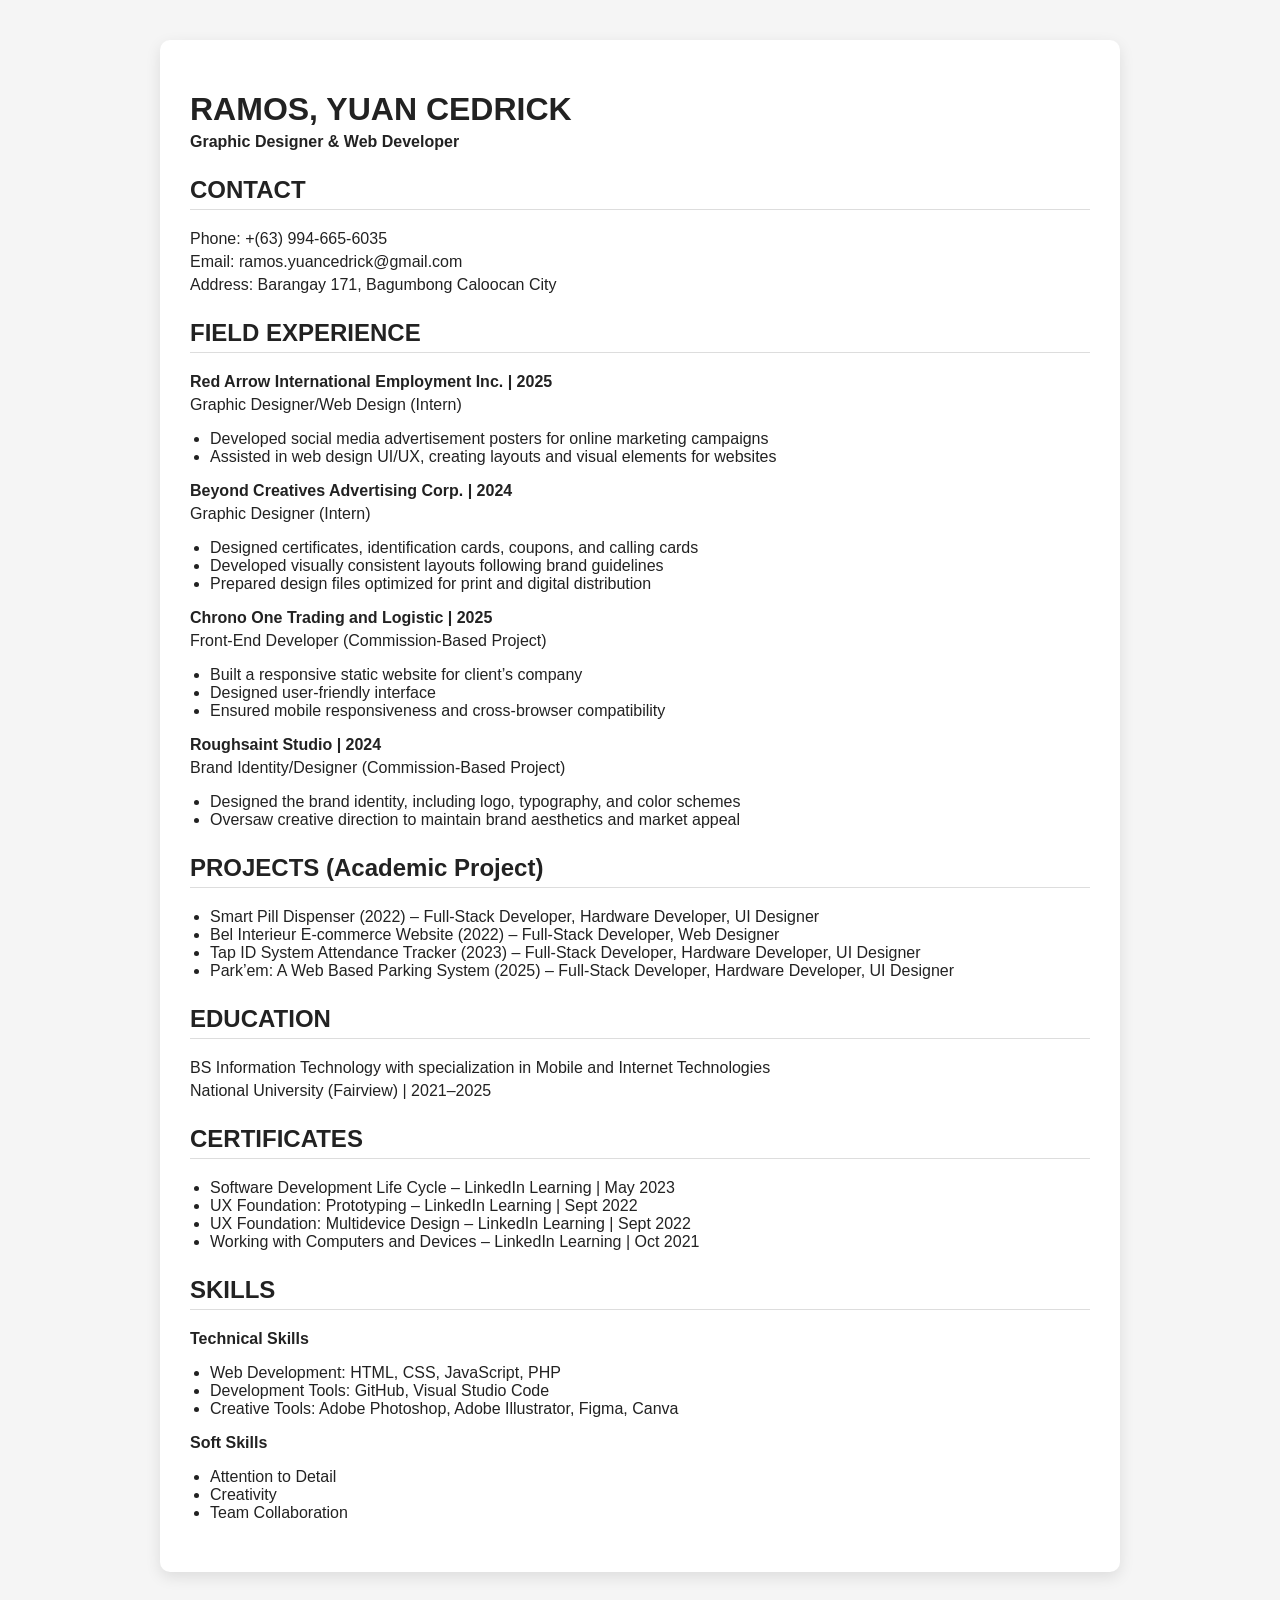
<file: resume.html>
<!DOCTYPE html>
<html lang="en">
<head>
  <meta charset="UTF-8">
  <meta name="viewport" content="width=device-width, initial-scale=1.0">
  <title>Ramos, Yuan Cedrick - Resume</title>

  <style>
    body {
      font-family: Arial, sans-serif;
      background: #f5f5f5;
      margin: 0;
      color: #222;
    }

    .container {
      max-width: 900px;
      margin: 40px auto;
      background: #fff;
      padding: 30px;
      border-radius: 10px;
      box-shadow: 0 5px 15px rgba(0,0,0,0.1);
    }

    h1 {
      margin-bottom: 5px;
    }

    h2 {
      margin-top: 25px;
      border-bottom: 1px solid #ddd;
      padding-bottom: 5px;
    }

    p {
      margin: 5px 0;
    }

    ul {
      padding-left: 20px;
    }

    .section {
      margin-bottom: 20px;
    }
  </style>
</head>

<body>

<div class="container">

  <h1>RAMOS, YUAN CEDRICK</h1>
  <p><strong>Graphic Designer & Web Developer</strong></p>

  <div class="section">
    <h2>CONTACT</h2>
    <p>Phone: +(63) 994-665-6035</p>
    <p>Email: ramos.yuancedrick@gmail.com</p>
    <p>Address: Barangay 171, Bagumbong Caloocan City</p>
  </div>

  <div class="section">
    <h2>FIELD EXPERIENCE</h2>

    <p><strong>Red Arrow International Employment Inc. | 2025</strong></p>
    <p>Graphic Designer/Web Design (Intern)</p>
    <ul>
      <li>Developed social media advertisement posters for online marketing campaigns</li>
      <li>Assisted in web design UI/UX, creating layouts and visual elements for websites</li>
    </ul>

    <p><strong>Beyond Creatives Advertising Corp. | 2024</strong></p>
    <p>Graphic Designer (Intern)</p>
    <ul>
      <li>Designed certificates, identification cards, coupons, and calling cards</li>
      <li>Developed visually consistent layouts following brand guidelines</li>
      <li>Prepared design files optimized for print and digital distribution</li>
    </ul>

    <p><strong>Chrono One Trading and Logistic | 2025</strong></p>
    <p>Front-End Developer (Commission-Based Project)</p>
    <ul>
      <li>Built a responsive static website for client’s company</li>
      <li>Designed user-friendly interface</li>
      <li>Ensured mobile responsiveness and cross-browser compatibility</li>
    </ul>

    <p><strong>Roughsaint Studio | 2024</strong></p>
    <p>Brand Identity/Designer (Commission-Based Project)</p>
    <ul>
      <li>Designed the brand identity, including logo, typography, and color schemes</li>
      <li>Oversaw creative direction to maintain brand aesthetics and market appeal</li>
    </ul>
  </div>

  <div class="section">
    <h2>PROJECTS (Academic Project)</h2>
    <ul>
      <li>Smart Pill Dispenser (2022) – Full-Stack Developer, Hardware Developer, UI Designer</li>
      <li>Bel Interieur E-commerce Website (2022) – Full-Stack Developer, Web Designer</li>
      <li>Tap ID System Attendance Tracker (2023) – Full-Stack Developer, Hardware Developer, UI Designer</li>
      <li>Park’em: A Web Based Parking System (2025) – Full-Stack Developer, Hardware Developer, UI Designer</li>
    </ul>
  </div>

  <div class="section">
    <h2>EDUCATION</h2>
    <p>BS Information Technology with specialization in Mobile and Internet Technologies</p>
    <p>National University (Fairview) | 2021–2025</p>
  </div>

  <div class="section">
    <h2>CERTIFICATES</h2>
    <ul>
      <li>Software Development Life Cycle – LinkedIn Learning | May 2023</li>
      <li>UX Foundation: Prototyping – LinkedIn Learning | Sept 2022</li>
      <li>UX Foundation: Multidevice Design – LinkedIn Learning | Sept 2022</li>
      <li>Working with Computers and Devices – LinkedIn Learning | Oct 2021</li>
    </ul>
  </div>

  <div class="section">
    <h2>SKILLS</h2>

    <p><strong>Technical Skills</strong></p>
    <ul>
      <li>Web Development: HTML, CSS, JavaScript, PHP</li>
      <li>Development Tools: GitHub, Visual Studio Code</li>
      <li>Creative Tools: Adobe Photoshop, Adobe Illustrator, Figma, Canva</li>
    </ul>

    <p><strong>Soft Skills</strong></p>
    <ul>
      <li>Attention to Detail</li>
      <li>Creativity</li>
      <li>Team Collaboration</li>
    </ul>
  </div>

</div>

</body>
</html>
</file>
